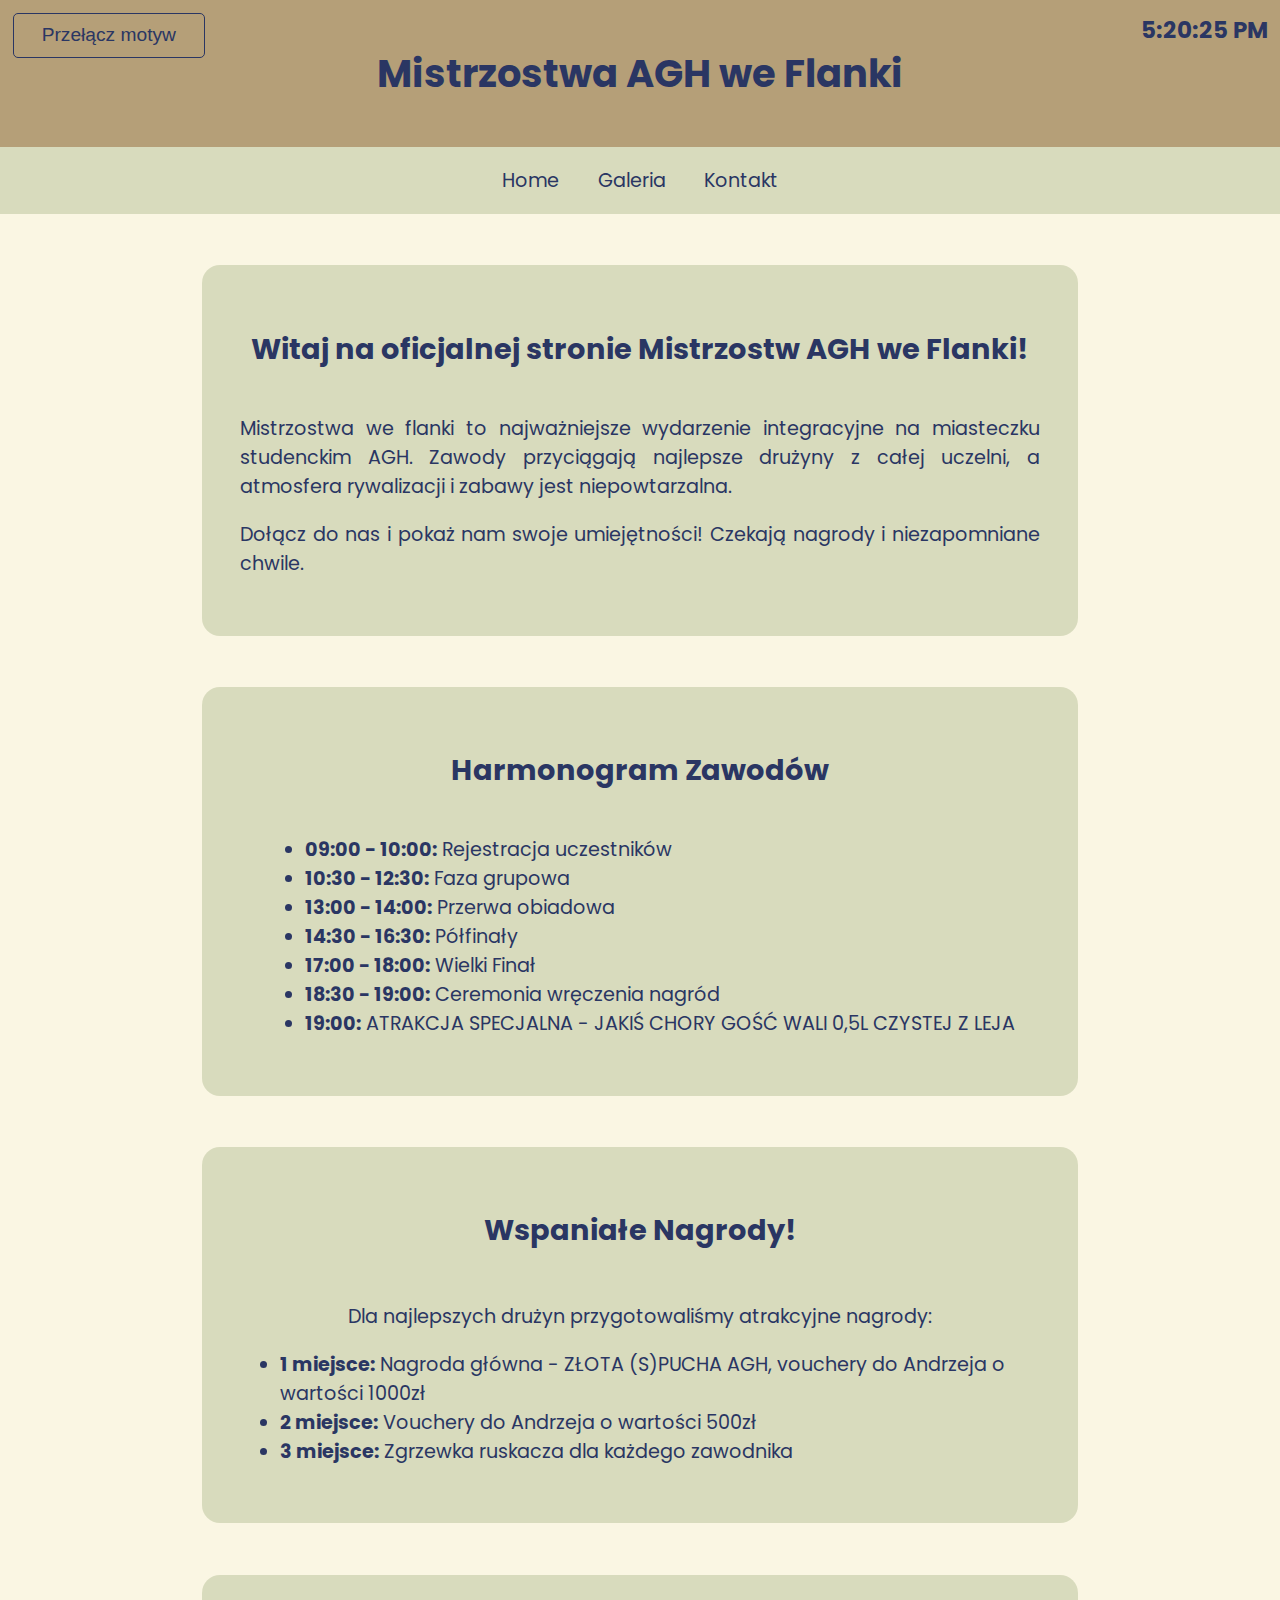
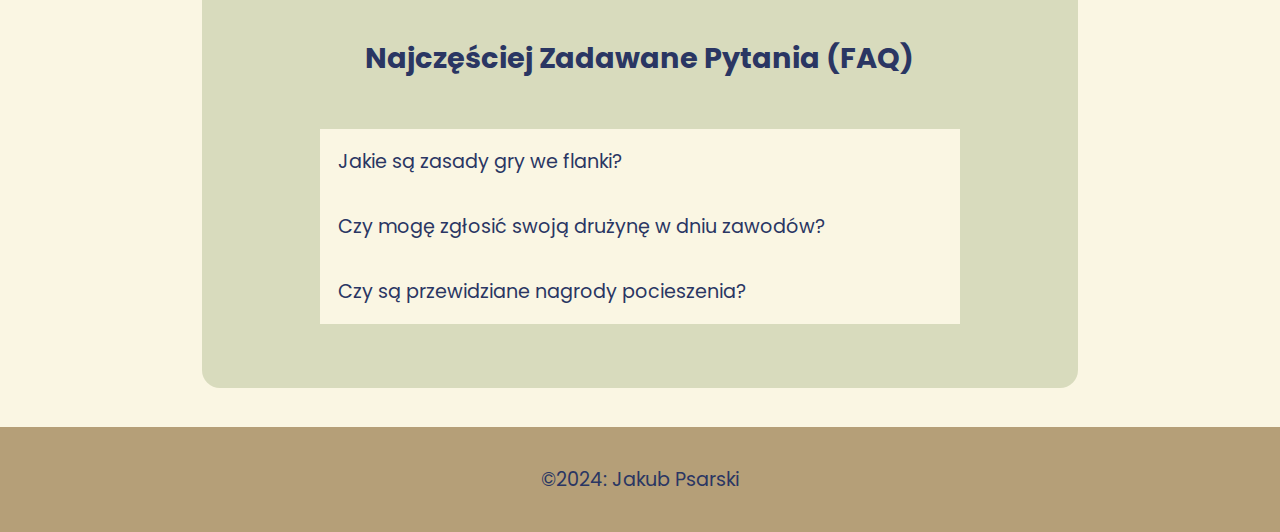
<file: index.html>
<!DOCTYPE html>
<html lang="pl">
	<head>
		<meta charset="UTF-8" />
		<meta name="viewport" content="width=device-width, initial-scale=1.0" />
		<title>Mistrzostwa AGH we Flanki</title>
		<link rel="stylesheet" href="style.css" type="text/css" />
		<link rel="icon" href="assets/harnas.png" type="image/x-icon" />
		<script defer src="script.js"></script>
		<script defer src="home.js"></script>
	</head>

	<body>
		<header>
			<span class="theme-button">
				<button onclick="toggleTheme()">Przełącz motyw</button>
			</span>
			<h1>Mistrzostwa AGH we Flanki</h1>
			<time id="clock"></time>
		</header>

		<nav>
			<a class="nav-item" href="index.html">Home</a>
			<a class="nav-item" href="gallery.html">Galeria</a>
			<a class="nav-item" href="contact.html">Kontakt</a>
		</nav>

		<main>
			<!-- Intro -->
			<section class="home">
				<h2>Witaj na oficjalnej stronie Mistrzostw AGH we Flanki!</h2>
				<article class="intro">
					<p>
						Mistrzostwa we flanki to najważniejsze wydarzenie
						integracyjne na miasteczku studenckim AGH. Zawody
						przyciągają najlepsze drużyny z całej uczelni, a
						atmosfera rywalizacji i zabawy jest niepowtarzalna.
					</p>
					<p>
						Dołącz do nas i pokaż nam swoje umiejętności! Czekają
						nagrody i niezapomniane chwile.
					</p>
				</article>
			</section>

			<!-- Harmonogram -->
			<section class="home">
				<h2>Harmonogram Zawodów</h2>
				<article>
					<span>
						<ul class="homeList">
							<li>
								<strong>09:00 - 10:00:</strong> Rejestracja
								uczestników
							</li>
							<li>
								<strong>10:30 - 12:30:</strong> Faza grupowa
							</li>
							<li>
								<strong>13:00 - 14:00:</strong> Przerwa obiadowa
							</li>
							<li><strong>14:30 - 16:30:</strong> Półfinały</li>
							<li>
								<strong>17:00 - 18:00:</strong> Wielki Finał
							</li>
							<li>
								<strong>18:30 - 19:00:</strong> Ceremonia
								wręczenia nagród
							</li>
							<li>
								<strong>19:00:</strong> ATRAKCJA SPECJALNA -
								JAKIŚ CHORY GOŚĆ WALI 0,5L CZYSTEJ Z LEJA
							</li>
						</ul>
					</span>
				</article>
			</section>

			<!-- Nagrody -->
			<section class="home">
				<h2>Wspaniałe Nagrody!</h2>
				<article class="prizes">
					<span
						>Dla najlepszych drużyn przygotowaliśmy atrakcyjne
						nagrody:</span
					>
					<span>
						<ul>
							<li>
								<strong>1 miejsce:</strong> Nagroda główna -
								ZŁOTA (S)PUCHA AGH, vouchery do Andrzeja o
								wartości 1000zł
							</li>
							<li>
								<strong>2 miejsce:</strong> Vouchery do Andrzeja
								o wartości 500zł
							</li>
							<li>
								<strong>3 miejsce:</strong> Zgrzewka ruskacza
								dla każdego zawodnika
							</li>
						</ul>
					</span>
				</article>
			</section>

			<!-- FAQ -->
			<section class="home">
				<h2>Najczęściej Zadawane Pytania (FAQ)</h2>
				<article class="faq">
					<button class="question">
						Jakie są zasady gry we flanki?
					</button>
					<span class="panel">
						<p>
							Zasady są proste: celem jest strącenie puszek
							przeciwnika i wypicie browarka w jak najkrótszym
							czasie. Szczegółowy regulamin znajdziesz
							<a
								class="link"
								href="https://www.youtube.com/watch?v=dQw4w9WgXcQ"
								>tutaj</a
							>.
						</p>
					</span>

					<button class="question">
						Czy mogę zgłosić swoją drużynę w dniu zawodów?
					</button>
					<span class="panel">
						<p>
							Nie, rejestracja drużyn odbywa się tylko online,
							przed zawodami, za pośrednictwem
							<a class="link" href="contact.html">formularza</a>.
						</p>
					</span>

					<button class="question">
						Czy są przewidziane nagrody pocieszenia?
					</button>
					<span class="panel">
						<p>
							Tak, każdy uczestnik otrzyma upominek - ZIMNE PIWKO
							HARNAŚ
						</p>
					</span>
				</article>
			</section>
		</main>

		<footer>
			<p>&copy;2024: Jakub Psarski</p>
		</footer>
	</body>
</html>
</file>
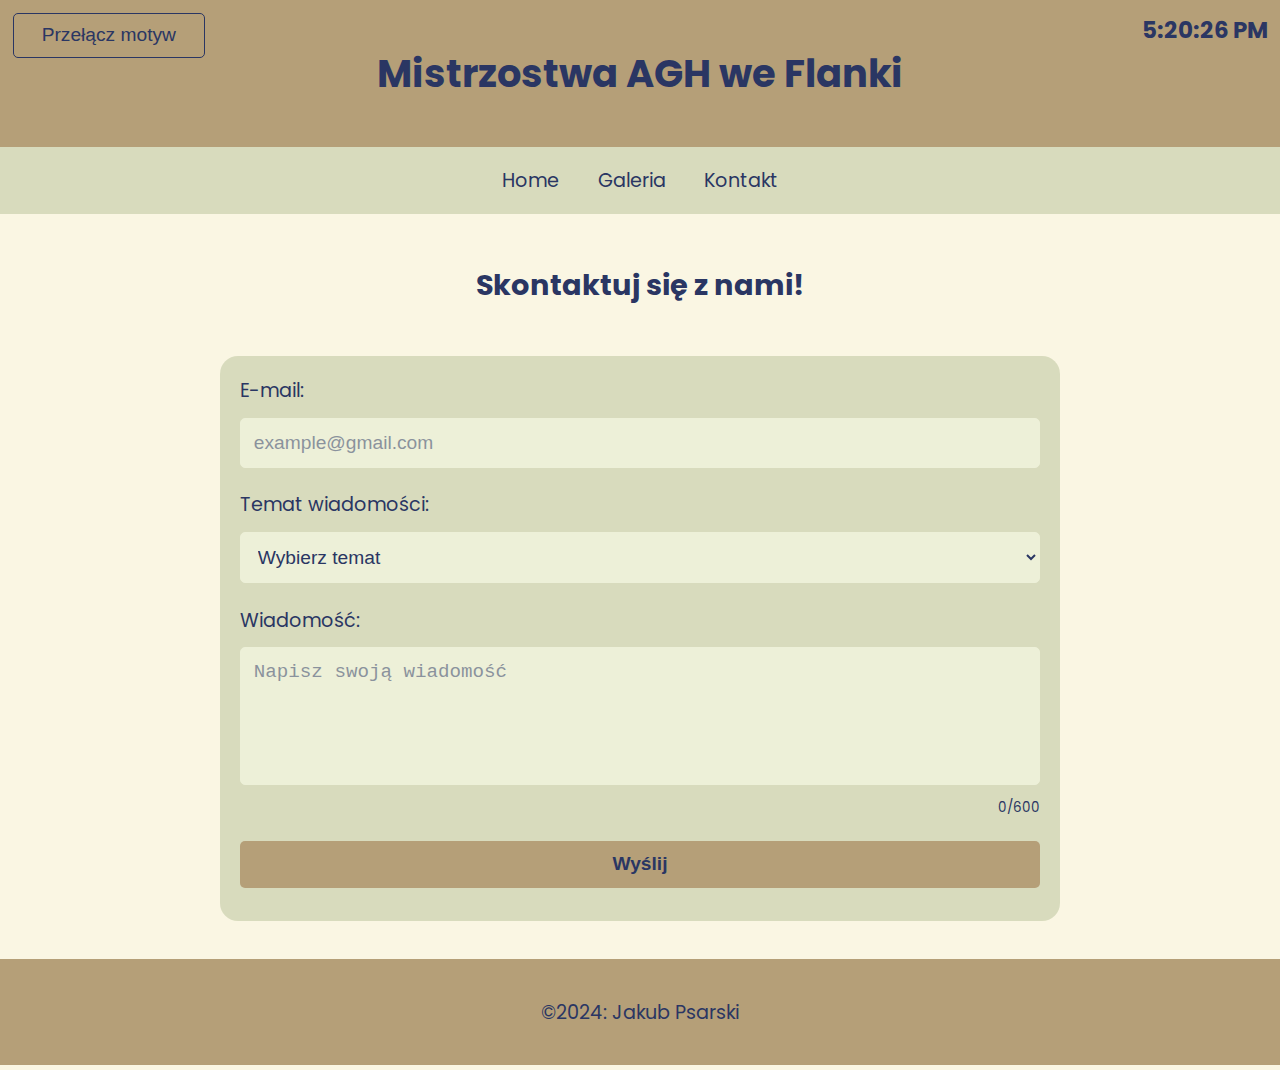
<file: contact.html>
<!DOCTYPE html>
<html lang="pl">
	<head>
		<meta charset="UTF-8" />
		<meta name="viewport" content="width=device-width, initial-scale=1.0" />
		<title>Mistrzostwa AGH we Flanki</title>
		<link rel="stylesheet" href="style.css" type="text/css" />
		<link rel="icon" href="assets/harnas.png" type="image/x-icon" />
		<script defer src="script.js"></script>
		<script defer src="contact.js"></script>
	</head>

	<body>
		<header>
			<div class="theme-button">
				<button onclick="toggleTheme()">Przełącz motyw</button>
			</div>
			<h1>Mistrzostwa AGH we Flanki</h1>
			<time id="clock"></time>
		</header>

		<nav>
			<a class="nav-item" href="index.html">Home</a>
			<a class="nav-item" href="gallery.html">Galeria</a>
			<a class="nav-item" href="contact.html">Kontakt</a>
		</nav>

		<main>
			<h2>Skontaktuj się z nami!</h2>

			<form id="contact-form" action="" method="post">
				<label for="email">E-mail:</label>
				<input type="text" id="email" placeholder="example@gmail.com" />
				<span class="error" id="email-error"></span>

				<label for="topic">Temat wiadomości:</label>
				<select id="topic" name="topic">
					<option value="">Wybierz temat</option>
					<option value="reg">Zapisy na zawody</option>
					<option value="org">Pytania organizacyjne</option>
					<option value="coop">Współpraca</option>
				</select>
				<span class="error" id="topic-error"></span>

				<label for="message">Wiadomość:</label>
				<textarea
					id="message"
					placeholder="Napisz swoją wiadomość"
					rows="5"
					maxlength="600"
				></textarea>
				<span class="counter"><span id="characters">0</span>/600</span>
				<span class="error" id="message-error"></span>

				<input class="submit" type="submit" value="Wyślij" />
			</form>
		</main>

		<footer>
			<p>&copy;2024: Jakub Psarski</p>
		</footer>
	</body>
</html>
</file>
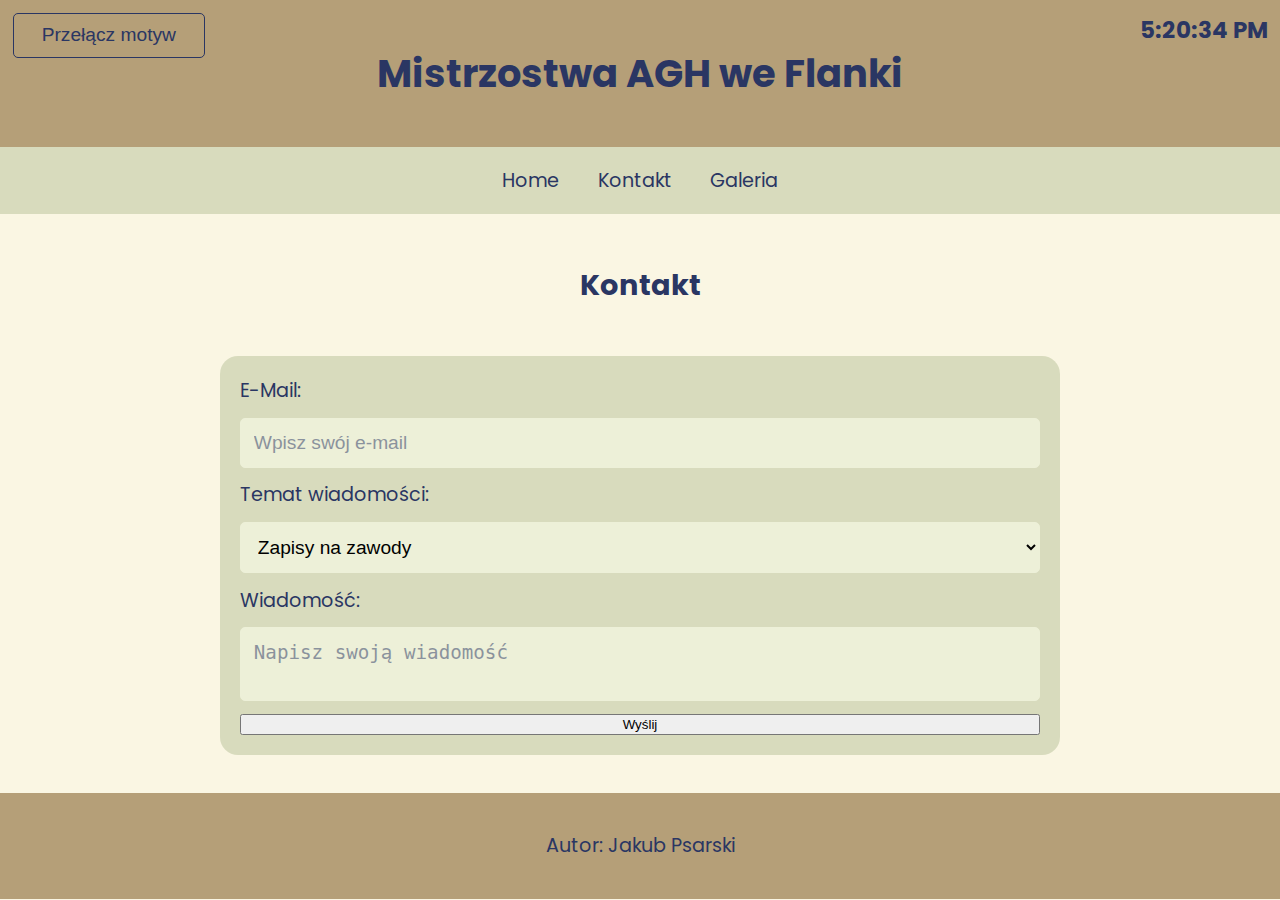
<file: microproject/kontakt.html>
<!DOCTYPE html>
<html lang="pl">
<head>
    <meta charset="UTF-8">
    <meta name="viewport" content="width=device-width, initial-scale=1.0">
    <title>Mistrzostwa AGH we Flanki</title>
    <link rel="stylesheet" href="style.css">
    <script defer src="script.js"></script>
</head>
<body>
    <header>
        <div class="theme-button">
            <button onclick="toggleTheme()">Przełącz motyw</button>
        </div>
        <h1>Mistrzostwa AGH we Flanki</h1>
        <time id="clock"></time>
    </header>
    <nav>
        <a class="nav-item" href="index.html">Home</a>
        <a class="nav-item" href="kontakt.html">Kontakt</a>
        <a class="nav-item" href="galeria.html">Galeria</a>
    </nav>
    <main>
        <h2>Kontakt</h2>
        <form id="contactForm" action="#" method="post">
            <label for="email">E-Mail:</label>
            <input type="email" id="email" name="email" placeholder="Wpisz swój e-mail" required>

            <label for="temat">Temat wiadomości:</label>
            <select id="temat" name="temat">
                <option>Zapisy na zawody</option>
                <option>Pytania organizacyjne</option>
                <option>Współpraca</option>
            </select>

            <label for="wiadomosc">Wiadomość:</label>
            <textarea id="wiadomosc" name="wiadomosc" placeholder="Napisz swoją wiadomość" required></textarea>

            <button type="submit">Wyślij</button>
        </form>
    </main>
    <footer>
        <p>Autor: Jakub Psarski</p>
    </footer>
</body>
</html>
</file>
<file: style.css>
/* Font */
@import url("https://fonts.googleapis.com/css2?family=Poppins:ital,wght@0,100;0,200;0,300;0,400;0,500;0,600;0,700;0,800;0,900;1,100;1,200;1,300;1,400;1,500;1,600;1,700;1,800;1,900&display=swap");

/* Common */
body {
	font-family: "Poppins";
	font-size: 1vw;
	margin: 0;
	background-color: var(--background-color);
	color: var(--text-color);
}

:root {
	--background-color: #faf6e3;
	--text-color: #2a3663;
	--primary-color: #b59f78;
	--secondary-color: #d8dbbd;
	--field-color: #edf0d8;
}

.dark-mode {
	--background-color: #3b3030;
	--text-color: #fff0d1;
	--primary-color: #664343;
	--secondary-color: #795757;
	--field-color: #9e7979;
}

/*.dark-mode {
    --background-color: #2C3639;
    --text-color: #DCD7C9;
    --primary-color: #3F4E4F;
    --secondary-color: #A27B5C;
}*/

header {
	display: flex;
	justify-content: center;
	background-color: var(--primary-color);
	padding: 1em 0;
	text-align: center;
}

.theme-button button {
	position: absolute;
	top: 1vw;
	left: 1vw;
	width: 12vw;
	height: 3vw;
	font-size: 1em;
	background: none;
	border: 1px solid var(--text-color);
	color: var(--text-color);
	cursor: pointer;
	border-radius: 5px;
}

.theme-button button:hover {
	background-color: rgba(255, 255, 255, 0.2);
}

#clock {
	position: absolute;
	top: 1vw;
	right: 1vw;
	font-size: 1.2em;
	font-weight: bold;
}

nav {
	display: flex;
	justify-content: center;
	background: var(--secondary-color);
	margin-bottom: 2vw;
}

.nav-item {
	color: var(--text-color);
	padding: 1em;
	text-decoration: none;
}

.nav-item:hover {
	background-color: rgba(255, 255, 255, 0.2);
}

h2 {
	text-align: center;
}

main {
	display: flex;
	justify-content: center;
	align-items: center;
	flex-direction: column;
}

footer {
	display: flex;
	justify-content: center;
	background-color: var(--primary-color);
	padding: 1em;
	margin-top: 1vw;
}

/* Home */
.home {
	display: flex;
	justify-content: center;
	align-items: center;
	flex-direction: column;
	width: 80%;
	max-width: 800px;
	background-color: var(--secondary-color);
	margin: 2vw;
	padding: 3vw;
	border-radius: 20px;
}

.intro {
	text-align: justify;
	text-justify: inter-word;
}

.prizes {
	display: flex;
	align-items: center;
	flex-direction: column;
	margin-top: 2vw;
}

.faq {
	display: flex;
	flex-direction: column;
	margin-top: 2vw;
	margin-bottom: 2vw;
	width: 80%;
}

.question {
	font-family: "Poppins";
	font-size: 1em;
	background-color: var(--background-color);
	color: var(--text-color);
	cursor: pointer;
	padding: 18px;
	width: 100%;
	text-align: left;
	border: none;
	outline: none;
	transition: 0.4s;
}

.active,
.question:hover {
	background-color: var(--primary-color);
}

.panel {
	padding: 0 18px;
	background-color: var(--field-color);
	max-height: 0;
	overflow: hidden;
	text-wrap: wrap;
	transition: max-height 0.2s ease-out;
}

.link {
	color: var(--primary-color);
}

/* Gallery */

.gallery {
	display: flex;
	flex-wrap: wrap;
	justify-content: center;
	gap: 2vw;
}

.gallery figure {
	display: flex;
	flex-direction: column;
	align-items: center;
	width: 30%;
}

.gallery figcaption {
	margin-top: 5px;
	font-size: 0.9em;
	color: var(--text-color);
	text-align: center;
}

.gallery img {
	width: 100%;
	height: 100%;
	object-fit: cover;
	cursor: pointer;
	border-radius: 5px;
	box-shadow: rgba(0, 0, 0, 0.4) 0.1vw 0.1vw 1.5vw;
}

.gallery img:hover {
	transform: scale(1.05);
}

#overlay {
	display: none;
	position: fixed;
	flex-direction: column;
	top: 0;
	left: 0;
	width: 100%;
	height: 100%;
	background-color: rgba(0, 0, 0, 0.8);
	justify-content: center;
	align-items: center;
	text-align: center;
}

#overlay img {
	max-width: 80%;
	max-height: 80%;
	border-radius: 5px;
	box-shadow: rgba(255, 255, 255, 0.6) 2px 2px 20px;
}

#overlay-caption {
	color: white;
	margin-top: 1vw;
	font-size: 1.2em;
}

.close-btn {
	display: flex;
	align-items: center;
	justify-content: center;
	position: absolute;
	width: 40px;
	height: 40px;
	top: 2vw;
	right: 2vw;
	font-size: 2em;
	color: white;
	border: white 3px solid;
	cursor: pointer;
	border-radius: 5px;
}

.close-btn:hover {
	box-shadow: rgba(255, 255, 255, 0.6) 2px 2px 20px;
}

.video-container {
	margin: 3vw;
	width: 60%;
	display: flex;
	flex-direction: column;
	justify-content: center;
}

.video-container figcaption {
	margin-top: 5px;
	font-size: 0.9em;
	color: var(--text-color);
	text-align: center;
}

#player {
	box-shadow: rgba(0, 0, 0, 0.6) 0.2vw 0.2vw 2vw;
	border-radius: 5px;
}

/* Form */
form {
	display: flex;
	flex-direction: column;
	width: 80%;
	max-width: 800px;
	margin: 2vw;
	background-color: var(--secondary-color);
	padding: 20px;
	border-radius: 20px;
}

form input,
form textarea,
form select {
	width: 100%;
	padding: 1vw;
	margin-top: 1vw;
	margin-bottom: 1vw;
	font-size: 1em;
	box-sizing: border-box;
	background-color: var(--field-color);
	border: 1px solid var(--field-color);
	border-radius: 5px;
}

form textarea {
	resize: none;
}

.submit {
	font-size: 1em;
	background-color: var(--primary-color);
	color: var(--text-color);
	border: none;
	font-weight: bold;
	cursor: pointer;
}

.submit:hover {
	background-color: var(--field-color);
}

#topic,
input,
textarea {
	color: var(--text-color);
}

::placeholder {
	color: var(--text-color);
	opacity: 0.5;
}

.counter,
.error {
	text-align: right;
	font-size: 0.7em;
}

.error {
	color: red;
	margin-bottom: 10px;
}

@media screen and (max-width: 1600px) {
	body {
		font-size: 1.5vw;
	}

	.home {
		border-radius: 18px;
	}

	.theme-button button {
		width: 15vw;
		height: 3.5vw;
	}

	form {
		border-radius: 18px;
	}
}

@media screen and (max-width: 1000px) {
	body {
		font-size: 2vw;
	}

	.nav-item {
		font-size: 1.3em;
	}

	.home {
		border-radius: 15px;
	}

	.theme-button button {
		width: 19vw;
		height: 4.5vw;
	}

	form {
		border-radius: 15px;
	}
}

@media screen and (max-width: 700px) {
	body {
		font-size: 3vw;
	}

	.home {
		border-radius: 10px;
	}

	h1 {
		margin-top: 6vw;
	}

	.theme-button button {
		width: 25vw;
		height: 6vw;
	}

	.gallery {
		flex-direction: column;
		align-items: center;
	}

	.gallery figure {
		width: 80%;
	}

	form {
		border-radius: 10px;
	}
}
</file>
<file: microproject/style.css>
/* Font */
@import url("https://fonts.googleapis.com/css2?family=Poppins:ital,wght@0,100;0,200;0,300;0,400;0,500;0,600;0,700;0,800;0,900;1,100;1,200;1,300;1,400;1,500;1,600;1,700;1,800;1,900&display=swap");

/* Common */
body {
	font-family: "Poppins";
	font-size: 1vw;
	margin: 0;
	background-color: var(--background-color);
	color: var(--text-color);
}

:root {
	--background-color: #faf6e3;
	--text-color: #2a3663;
	--primary-color: #b59f78;
	--secondary-color: #d8dbbd;
	--field-color: #edf0d8;
}

.dark-mode {
	--background-color: #3b3030;
	--text-color: #fff0d1;
	--primary-color: #664343;
	--secondary-color: #795757;
	--field-color: #9e7979;
}

/*.dark-mode {
    --background-color: #2C3639;
    --text-color: #DCD7C9;
    --primary-color: #3F4E4F;
    --secondary-color: #A27B5C;
}*/

header {
	display: flex;
	justify-content: center;
	background-color: var(--primary-color);
	padding: 1em 0;
	text-align: center;
}

.theme-button button {
	position: absolute;
	top: 1vw;
	left: 1vw;
	width: 12vw;
	height: 3vw;
	font-size: 1em;
	background: none;
	border: 1px solid var(--text-color);
	color: var(--text-color);
	cursor: pointer;
	border-radius: 5px;
}

.theme-button button:hover {
	background-color: rgba(255, 255, 255, 0.2);
}

#clock {
	position: absolute;
	top: 1vw;
	right: 1vw;
	font-size: 1.2em;
	font-weight: bold;
}

nav {
	display: flex;
	justify-content: center;
	background: var(--secondary-color);
	margin-bottom: 2vw;
}

.nav-item {
	color: var(--text-color);
	padding: 1em;
	text-decoration: none;
}

.nav-item:hover {
	background-color: rgba(255, 255, 255, 0.2);
}

h2 {
	text-align: center;
}

main {
	display: flex;
	justify-content: center;
	align-items: center;
	flex-direction: column;
}

footer {
	display: flex;
	justify-content: center;
	background-color: var(--primary-color);
	padding: 1em;
	margin-top: 1vw;
}

/* Home */
.home {
	display: flex;
	justify-content: center;
	align-items: center;
	flex-direction: column;
	width: 80%;
	max-width: 800px;
	background-color: var(--secondary-color);
	margin: 2vw;
	padding: 3vw;
	border-radius: 20px;
}

.intro {
	text-align: justify;
	text-justify: inter-word;
}

.prizes {
	display: flex;
	align-items: center;
	flex-direction: column;
	margin-top: 2vw;
}

.faq {
	display: flex;
	flex-direction: column;
	margin-top: 2vw;
	margin-bottom: 2vw;
	width: 80%;
}

.question {
	font-family: "Poppins";
	font-size: 1em;
	background-color: var(--background-color);
	color: var(--text-color);
	cursor: pointer;
	padding: 18px;
	width: 100%;
	text-align: left;
	border: none;
	outline: none;
	transition: 0.4s;
}

.active,
.question:hover {
	background-color: var(--primary-color);
}

.panel {
	padding: 0 18px;
	background-color: var(--field-color);
	max-height: 0;
	overflow: hidden;
	text-wrap: wrap;
	transition: max-height 0.2s ease-out;
}

.link {
	color: var(--primary-color);
}

/* Gallery */

.gallery {
	display: flex;
	flex-wrap: wrap;
	justify-content: center;
	gap: 2vw;
}

.gallery figure {
	display: flex;
	flex-direction: column;
	align-items: center;
	width: 30%;
}

.gallery figcaption {
	margin-top: 5px;
	font-size: 0.9em;
	color: var(--text-color);
	text-align: center;
}

.gallery img {
	width: 100%;
	height: 100%;
	object-fit: cover;
	cursor: pointer;
	border-radius: 5px;
	box-shadow: rgba(0, 0, 0, 0.4) 0.1vw 0.1vw 1.5vw;
}

.gallery img:hover {
	transform: scale(1.05);
}

#overlay {
	display: none;
	position: fixed;
	flex-direction: column;
	top: 0;
	left: 0;
	width: 100%;
	height: 100%;
	background-color: rgba(0, 0, 0, 0.8);
	justify-content: center;
	align-items: center;
	text-align: center;
}

#overlay img {
	max-width: 80%;
	max-height: 80%;
	border-radius: 5px;
	box-shadow: rgba(255, 255, 255, 0.6) 2px 2px 20px;
}

#overlay-caption {
	color: white;
	margin-top: 1vw;
	font-size: 1.2em;
}

.close-btn {
	display: flex;
	align-items: center;
	justify-content: center;
	position: absolute;
	width: 40px;
	height: 40px;
	top: 2vw;
	right: 2vw;
	font-size: 2em;
	color: white;
	border: white 3px solid;
	cursor: pointer;
	border-radius: 5px;
}

.close-btn:hover {
	box-shadow: rgba(255, 255, 255, 0.6) 2px 2px 20px;
}

.video-container {
    margin: 3vw;
	width: 60%;
	display: flex;
	flex-direction: column;
	justify-content: center;
}

.video-container figcaption {
	margin-top: 5px;
	font-size: 0.9em;
	color: var(--text-color);
	text-align: center;
}

#player {
	box-shadow: rgba(0, 0, 0, 0.6) 0.2vw 0.2vw 2vw;
    border-radius: 5px;
}

/* Form */
form {
	display: flex;
	flex-direction: column;
	width: 80%;
	max-width: 800px;
	margin: 2vw;
	background-color: var(--secondary-color);
	padding: 20px;
	border-radius: 20px;
}

form input,
form textarea,
form select {
	width: 100%;
	padding: 1vw;
	margin-top: 1vw;
	margin-bottom: 1vw;
	font-size: 1em;
	box-sizing: border-box;
	background-color: var(--field-color);
	border: 1px solid var(--field-color);
	border-radius: 5px;
}

form textarea {
	resize: none;
}

.submit {
	font-size: 1em;
	background-color: var(--primary-color);
	color: var(--text-color);
	border: none;
	font-weight: bold;
	cursor: pointer;
}

.submit:hover {
	background-color: var(--field-color);
}

#topic,
input,
textarea {
	color: var(--text-color);
}

::placeholder {
	color: var(--text-color);
	opacity: 0.5;
}

.counter,
.error {
	text-align: right;
	font-size: 0.7em;
}

.error {
	color: red;
	margin-bottom: 10px;
}

@media screen and (max-width: 1600px) {
	body {
		font-size: 1.5vw;
	}

	.home {
	border-radius: 18px;
	}

	.theme-button button {
		width: 15vw;
		height: 3.5vw;
	}

	form {
		border-radius: 18px;
	}
}

@media screen and (max-width: 1000px) {
	body {
		font-size: 2vw;
	}

	.nav-item {
		font-size: 1.3em;
	}

	.home {
	border-radius: 15px;
	}

	.theme-button button {
		width: 19vw;
		height: 4.5vw;
	}

	form {
		border-radius: 15px;
	}
}

@media screen and (max-width: 700px) {
	body {
		font-size: 3vw;
	}

	.home {
		border-radius: 10px;
	}

	h1 {
		margin-top: 6vw;
	}

	.theme-button button {
		width: 25vw;
		height: 6vw;
	}

	form {
		border-radius: 10px;
	}
}
</file>
